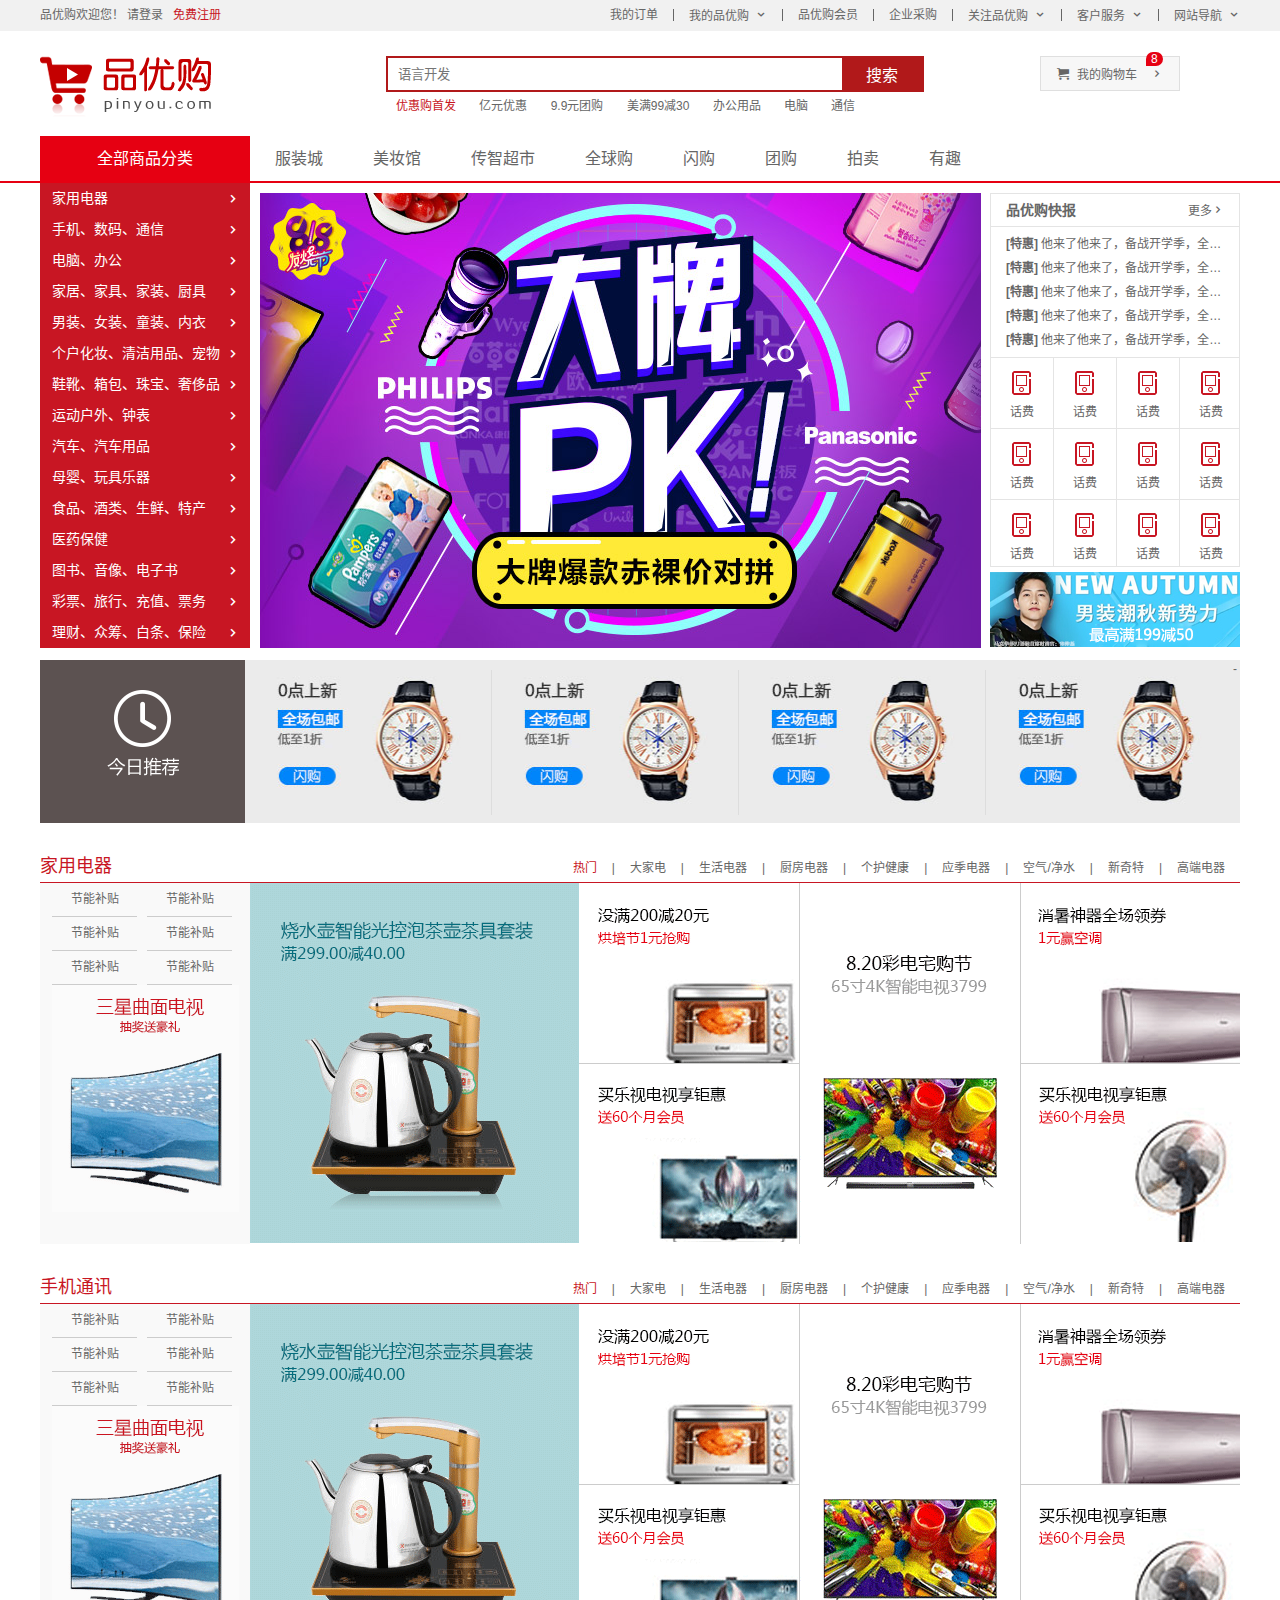
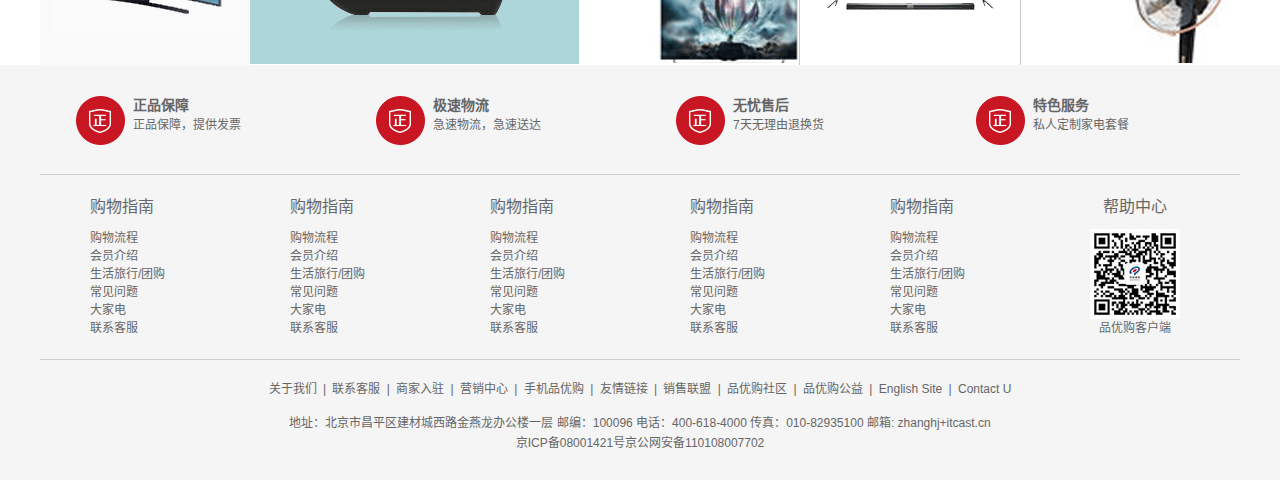
<file: shopping/index.html>
<!DOCTYPE html>
<html lang="zh-CN">

<head>
    <meta charset="UTF-8">
    <meta name="viewport" content="width=device-width, initial-scale=1.0">
    <title>品优购-正品低价、品质保障、配送及时、轻松购物！</title>
    <!-- 网站说明 -->
    <meta name="description"
        content="品优购-专业的综合网上购物商城,销售家电、数码通讯、电脑、家居百货、服装服饰、母婴、图书、食品等数万个品牌优质商品.便捷、诚信的服务，为您提供愉悦的网上购物体验!" />
    <!-- 关键字 -->
    <meta name="keyword" content="网上购物,网上商城,手机,笔记本,电脑,MP3,CD,VCD,DV,相机,数码,配件,手表,存储卡,京东" />
    <link rel="stylesheet" href="css/base.css"><!-- 引入初始化样式 -->
    <link rel="stylesheet" href="css/common.css"><!-- 引入公共样式 头部和尾部 -->
    <link rel="stylesheet" href="css/index.css">
    <link rel="shortcut icon" href="favicon.ico" /><!-- 引入favicon图标 -->
</head>

<body>
    <!-- 快捷导航模块 start -->
    <section class="shortcut">
        <div class="w">
            <div class="fl">
                <ul>
                    <li>品优购欢迎您！&nbsp;</li>
                    <li><a href="#">请登录</a> &nbsp; <a href="register.html" class="style_red">免费注册</a></li>
                </ul>
            </div>
            <div class="fr">
                <ul>
                    <li>我的订单</li>
                    <li></li>
                    <li class="arrow-icon">我的品优购</li>
                    <li></li>
                    <li>品优购会员</li>
                    <li></li>
                    <li>企业采购</li>
                    <li></li>
                    <li class="arrow-icon">关注品优购</li>
                    <li></li>
                    <li class="arrow-icon">客户服务</li>
                    <li></li>
                    <li class="arrow-icon">网站导航</li>
                </ul>
            </div>
        </div>
    </section>
    <!-- 快捷导航模块 end -->
    <!-- header 头部模块 start -->
    <header class="header w">
        <!-- logo模块 -->
        <div class="logo">
            <h1>
                <a href="index.html" title="品优购商城">品优购商城</a>
            </h1>
        </div>
        <!-- search搜索模块 -->
        <div class="search">
            <input type="search" name="" id="" placeholder="语言开发">
            <button>搜索</button>
        </div>
        <!-- hotwords模块制作 -->
        <div class="hotwords">
            <a href="#" class="style_red">优惠购首发</a>
            <a href="#">亿元优惠</a>
            <a href="#">9.9元团购</a>
            <a href="#">美满99减30</a>
            <a href="#">办公用品</a>
            <a href="#">电脑</a>
            <a href="#">通信</a>
        </div>
        <!-- 购物车模块 -->
        <div class="shopcar">
            我的购物车
            <i class="count">8</i>
        </div>
    </header>
    <!-- header 头部模块 end -->
    <!-- nav模块制作 start -->
    <nav class="nav">
        <div class="w">
            <div class="dropdown">
                <div class="dt">全部商品分类</div>
                <div class="dd">
                    <ul>
                        <li><a href="#">家用电器</a></li>
                        <li><a href="list.html">手机、数码、通信</a></li>
                        <li><a href="#">电脑、办公</a></li>
                        <li><a href="#">家居、家具、家装、厨具</a></li>
                        <li><a href="#">男装、女装、童装、内衣</a></li>
                        <li><a href="#">个户化妆、清洁用品、宠物</a></li>
                        <li><a href="#">鞋靴、箱包、珠宝、奢侈品</a></li>
                        <li><a href="#">运动户外、钟表</a></li>
                        <li><a href="#">汽车、汽车用品</a></li>
                        <li><a href="#">母婴、玩具乐器</a></li>
                        <li><a href="#">食品、酒类、生鲜、特产</a></li>
                        <li><a href="#">医药保健</a></li>
                        <li><a href="#">图书、音像、电子书</a></li>
                        <li><a href="#">彩票、旅行、充值、票务</a></li>
                        <li><a href="#">理财、众筹、白条、保险</a></li>
                    </ul>
                </div>
            </div>
            <div class="navitems">
                <ul>
                    <li><a href="#">服装城</a></li>
                    <li><a href="#">美妆馆</a></li>
                    <li><a href="#">传智超市</a></li>
                    <li><a href="#">全球购</a></li>
                    <li><a href="#">闪购</a></li>
                    <li><a href="#">团购</a></li>
                    <li><a href="#">拍卖</a></li>
                    <li><a href="#">有趣</a></li>
                </ul>
            </div>
        </div>
    </nav>
    <!-- nav模块制作 end -->
    <!-- 首页专有的模块 mian start-->
    <div class="w">
        <div class="main">
            <div class="focus">
                <ul>
                    <li><img src="upload/focus1.png" alt=""></li>
                </ul>
            </div>
            <div class="newsflash">
                <div class="news">
                    <div class="news-hd">
                        <h5>品优购快报</h5>
                        <a href="#" class="more">更多</a>
                    </div>
                    <div class="new-bd">
                        <ul>
                            <li><a href="#"><strong>[特惠]</strong> 他来了他来了，备战开学季，全民半价购数码</a></li>
                            <li><a href="#"><strong>[特惠]</strong> 他来了他来了，备战开学季，全民半价购数码</a></li>
                            <li><a href="#"><strong>[特惠]</strong> 他来了他来了，备战开学季，全民半价购数码</a></li>
                            <li><a href="#"><strong>[特惠]</strong> 他来了他来了，备战开学季，全民半价购数码</a></li>
                            <li><a href="#"><strong>[特惠]</strong> 他来了他来了，备战开学季，全民半价购数码</a></li>
                        </ul>
                    </div>
                </div>
                <div class="lifeservice">
                    <ul>
                        <li>
                            <i></i>
                            <p>话费</p>
                        </li>
                        <li>
                            <i></i>
                            <p>话费</p>
                        </li>
                        <li>
                            <i></i>
                            <p>话费</p>
                        </li>
                        <li>
                            <i></i>
                            <p>话费</p>
                        </li>
                        <li>
                            <i></i>
                            <p>话费</p>
                        </li>
                        <li>
                            <i></i>
                            <p>话费</p>
                        </li>
                        <li>
                            <i></i>
                            <p>话费</p>
                        </li>
                        <li>
                            <i></i>
                            <p>话费</p>
                        </li>
                        <li>
                            <i></i>
                            <p>话费</p>
                        </li>
                        <li>
                            <i></i>
                            <p>话费</p>
                        </li>
                        <li>
                            <i></i>
                            <p>话费</p>
                        </li>
                        <li>
                            <i></i>
                            <p>话费</p>
                        </li>

                    </ul>
                </div>
                <div class="bargain">
                    <img src="upload/bargain.png" alt="">
                </div>
            </div>
        </div>
    </div>
    <!-- 首页专有的模块 mian end-->
    <!-- 推荐模块 start -->
    <div class="w recom">
        <div class="recom_hd"><img src="images/recom.png" alt=""></div>
        <div class="recom_bd">
            <ul>
                <li><img src="upload/recom_03.jpg" alt=""></li>
                <li><img src="upload/recom_03.jpg" alt=""></li>
                <li><img src="upload/recom_03.jpg" alt=""></li>
                <li><img src="upload/recom_03.jpg" alt=" "></li>-
            </ul>
        </div>
    </div>
    <!-- 推荐模块 end -->
    <!-- 楼层区域制作 start -->
    <div class="floor">
        <!-- 1楼家用电器楼层 -->
        <div class="w jiadian">
            <div class="box_hd">
                <h3>家用电器</h3>
                <div class="tab_list">
                    <ul>
                        <li><a href="#" class="style_red">热门</a>|</li>
                        <li><a href="#">大家电</a>|</li>
                        <li><a href="#">生活电器</a>|</li>
                        <li><a href="#">厨房电器</a>|</li>
                        <li><a href="#">个护健康</a>|</li>
                        <li><a href="#">应季电器</a>|</li>
                        <li><a href="#">空气/净水</a>|</li>
                        <li><a href="#">新奇特</a>|</li>
                        <li><a href="#">高端电器</a></li>
                    </ul>
                </div>
            </div>
            <div class="box_bd">
                <div class="tab_content">
                    <div class="tab_list_item">
                        <div class="col_210">
                            <ul>
                                <li><a href="#">节能补贴</a></li>
                                <li><a href="#">节能补贴</a></li>
                                <li><a href="#">节能补贴</a></li>
                                <li><a href="#">节能补贴</a></li>
                                <li><a href="#">节能补贴</a></li>
                                <li><a href="#">节能补贴</a></li>
                            </ul>
                            <a href="#"><img src="upload/floor-1-1.png" alt=""></a>
                        </div>
                        <div class="col_329">
                            <a href="#"><img src="upload/floor-1-b01.png" alt=""></a>
                        </div>
                        <div class="col_221">
                            <a href="#" class="bb"><img src="upload/floor-1-2.png" alt=""></a>
                            <a href="#"><img src="upload/floor-1-3.png" alt=""></a>
                        </div>
                        <div class="col_221">
                            <a href="#"><img src="upload/floor-1-4.png" alt=""></a>
                        </div>
                        <div class="col_219">
                            <a href="#" class="bb"><img src="upload/floor-1-5.png" alt=""></a>
                            <a href="#"><img src="upload/floor-1-6.png" alt=""></a>
                        </div>
                    </div>
                </div>
            </div>
        </div>
        <!-- 2楼手机楼层 -->
        <div class="w shouji">
            <div class="box_hd">
                <h3>手机通讯</h3>
                <div class="tab_list">
                    <ul>
                        <li><a href="#" class="style_red">热门</a>|</li>
                        <li><a href="#">大家电</a>|</li>
                        <li><a href="#">生活电器</a>|</li>
                        <li><a href="#">厨房电器</a>|</li>
                        <li><a href="#">个护健康</a>|</li>
                        <li><a href="#">应季电器</a>|</li>
                        <li><a href="#">空气/净水</a>|</li>
                        <li><a href="#">新奇特</a>|</li>
                        <li><a href="#">高端电器</a></li>
                    </ul>
                </div>
            </div>
            <div class="box_bd">
                <div class="tab_content">
                    <div class="tab_list_item">
                        <div class="col_210">
                            <ul>
                                <li><a href="#">节能补贴</a></li>
                                <li><a href="#">节能补贴</a></li>
                                <li><a href="#">节能补贴</a></li>
                                <li><a href="#">节能补贴</a></li>
                                <li><a href="#">节能补贴</a></li>
                                <li><a href="#">节能补贴</a></li>
                            </ul>
                            <a href="#"><img src="upload/floor-1-1.png" alt=""></a>
                        </div>
                        <div class="col_329">
                            <a href="#"><img src="upload/floor-1-b01.png" alt=""></a>
                        </div>
                        <div class="col_221">
                            <a href="#" class="bb"><img src="upload/floor-1-2.png" alt=""></a>
                            <a href="#"><img src="upload/floor-1-3.png" alt=""></a>
                        </div>
                        <div class="col_221">
                            <a href="#"><img src="upload/floor-1-4.png" alt=""></a>
                        </div>
                        <div class="col_219">
                            <a href="#" class="bb"><img src="upload/floor-1-5.png" alt=""></a>
                            <a href="#"><img src="upload/floor-1-6.png" alt=""></a>
                        </div>
                    </div>
                </div>
            </div>
        </div>
    </div>
    <!-- 楼层区域制作 end -->
    <!-- 底部模块制作 start -->
    <footer class="footer">
        <div class="w">
            <div class="mod_service">
                <ul>
                    <li>
                        <h5></h5>
                        <div class="service_txt">
                            <h4>正品保障</h4>
                            <p>正品保障，提供发票</p>
                        </div>
                    </li>
                    <li>
                        <h5></h5>
                        <div class="service_txt">
                            <h4>极速物流</h4>
                            <p>急速物流，急速送达</p>
                        </div>
                    </li>
                    <li>
                        <h5></h5>
                        <div class="service_txt">
                            <h4>无忧售后</h4>
                            <p>7天无理由退换货</p>
                        </div>
                    </li>
                    <li>
                        <h5></h5>
                        <div class="service_txt">
                            <h4>特色服务</h4>
                            <p>私人定制家电套餐</p>
                        </div>
                    </li>
                </ul>
            </div>
            <div class="mod_help">
                <dl>
                    <dt>购物指南</dt>
                    <dd><a href="#">购物流程</a></dd>
                    <dd><a href="#">会员介绍</a></dd>
                    <dd><a href="#">生活旅行/团购</a></dd>
                    <dd><a href="#">常见问题</a></dd>
                    <dd><a href="#">大家电</a></dd>
                    <dd><a href="#">联系客服</a></dd>
                </dl>
                <dl>
                    <dt>购物指南</dt>
                    <dd><a href="#">购物流程</a></dd>
                    <dd><a href="#">会员介绍</a></dd>
                    <dd><a href="#">生活旅行/团购</a></dd>
                    <dd><a href="#">常见问题</a></dd>
                    <dd><a href="#">大家电</a></dd>
                    <dd><a href="#">联系客服</a></dd>
                </dl>
                <dl>
                    <dt>购物指南</dt>
                    <dd><a href="#">购物流程</a></dd>
                    <dd><a href="#">会员介绍</a></dd>
                    <dd><a href="#">生活旅行/团购</a></dd>
                    <dd><a href="#">常见问题</a></dd>
                    <dd><a href="#">大家电</a></dd>
                    <dd><a href="#">联系客服</a></dd>
                </dl>
                <dl>
                    <dt>购物指南</dt>
                    <dd><a href="#">购物流程</a></dd>
                    <dd><a href="#">会员介绍</a></dd>
                    <dd><a href="#">生活旅行/团购</a></dd>
                    <dd><a href="#">常见问题</a></dd>
                    <dd><a href="#">大家电</a></dd>
                    <dd><a href="#">联系客服</a></dd>
                </dl>
                <dl>
                    <dt>购物指南</dt>
                    <dd><a href="#">购物流程</a></dd>
                    <dd><a href="#">会员介绍</a></dd>
                    <dd><a href="#">生活旅行/团购</a></dd>
                    <dd><a href="#">常见问题</a></dd>
                    <dd><a href="#">大家电</a></dd>
                    <dd><a href="#">联系客服</a></dd>
                </dl>
                <dl>
                    <dt>帮助中心</dt>
                    <dd>
                        <img src="images/wx_cz.jpg" alt="">
                        品优购客户端
                    </dd>
                </dl>
            </div>
            <div class="mod_copyright">
                <div class="links">
                    <a href="#">关于我们</a> | <a href="#">联系客服</a> | <a href="#">商家入驻</a> | <a href="#">营销中心</a> | <a
                        href="#">手机品优购</a> | <a href="#">友情链接</a> | <a href="#">销售联盟</a> | <a href="#">品优购社区</a> | <a
                        href="#">品优购公益</a> | <a href="#">English Site</a>
                    | <a href="#">Contact U</a>
                </div>
                <div class="copyright">
                    地址：北京市昌平区建材城西路金燕龙办公楼一层 邮编：100096 电话：400-618-4000 传真：010-82935100 邮箱: zhanghj+itcast.cn <br>
                    京ICP备08001421号京公网安备110108007702
                </div>
            </div>
        </div>
    </footer>
    <!-- 底部模块制作 end -->
</body>

</html>
</file>
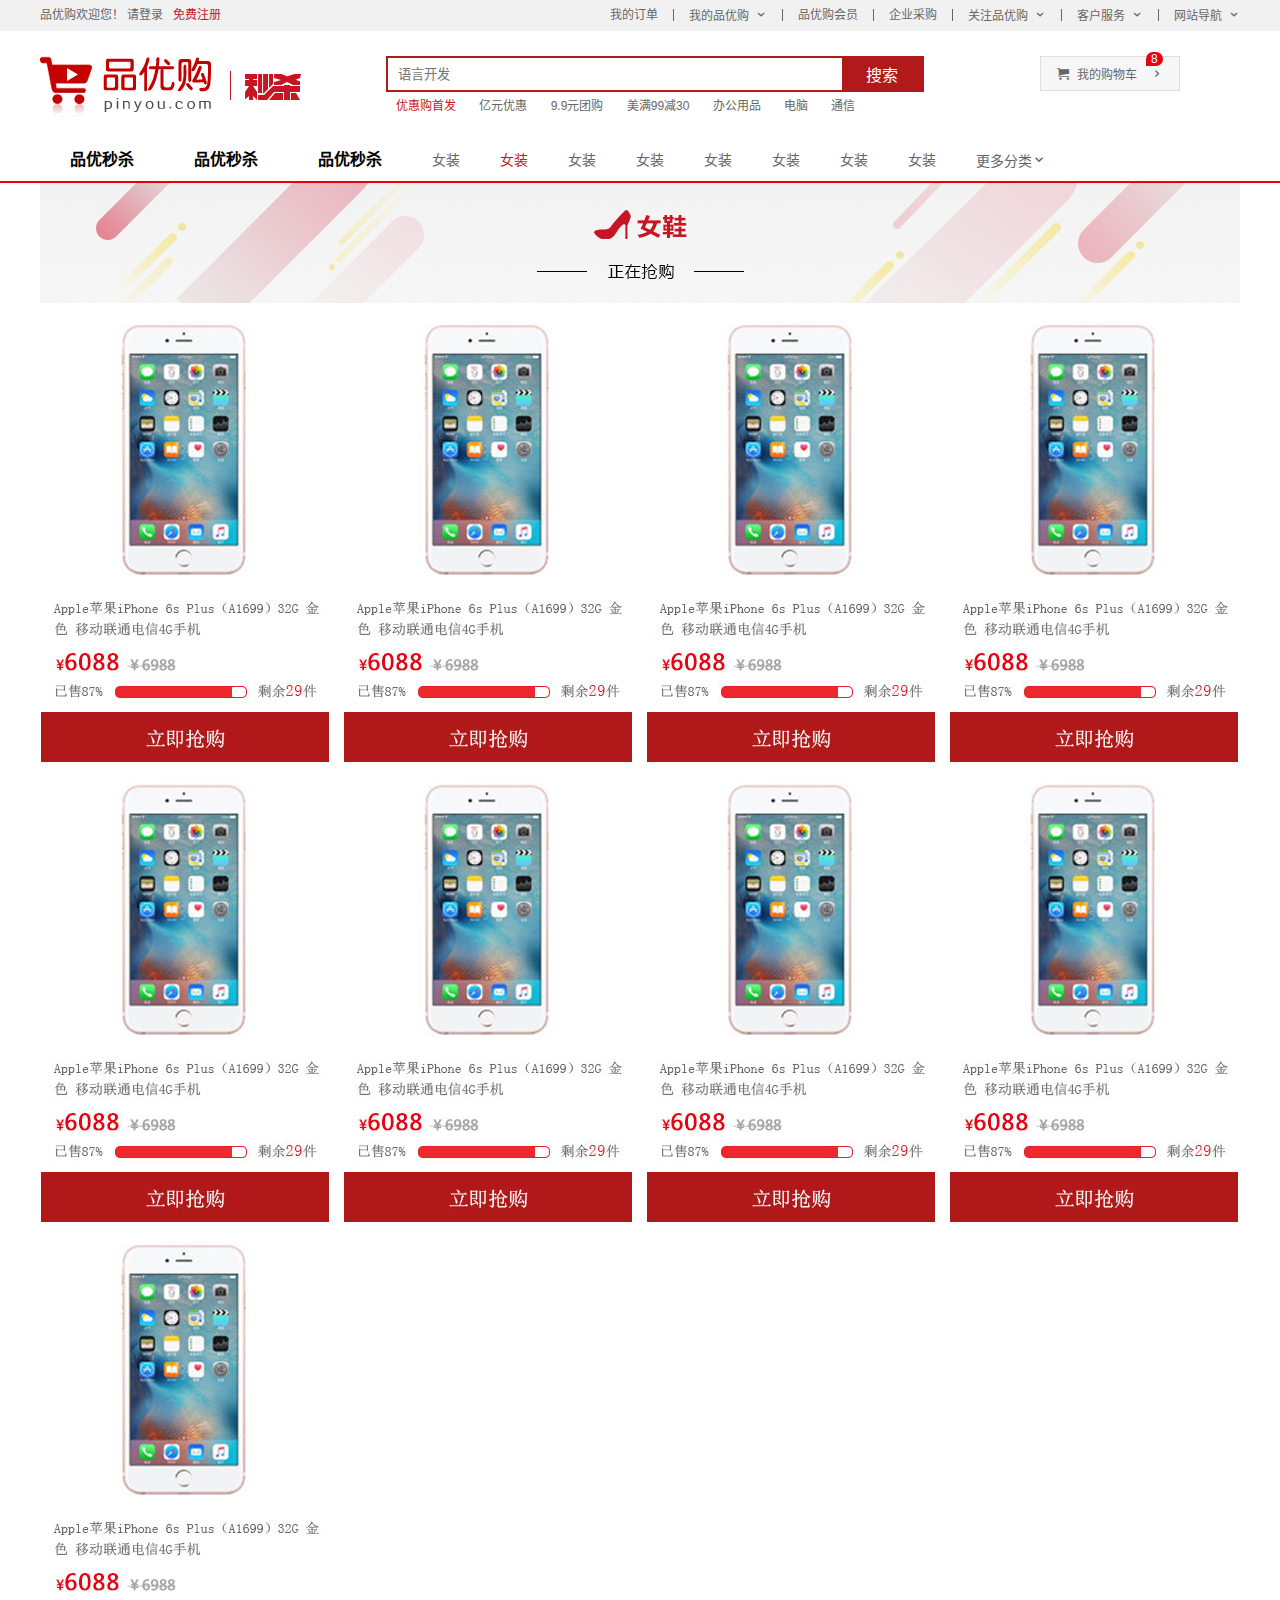
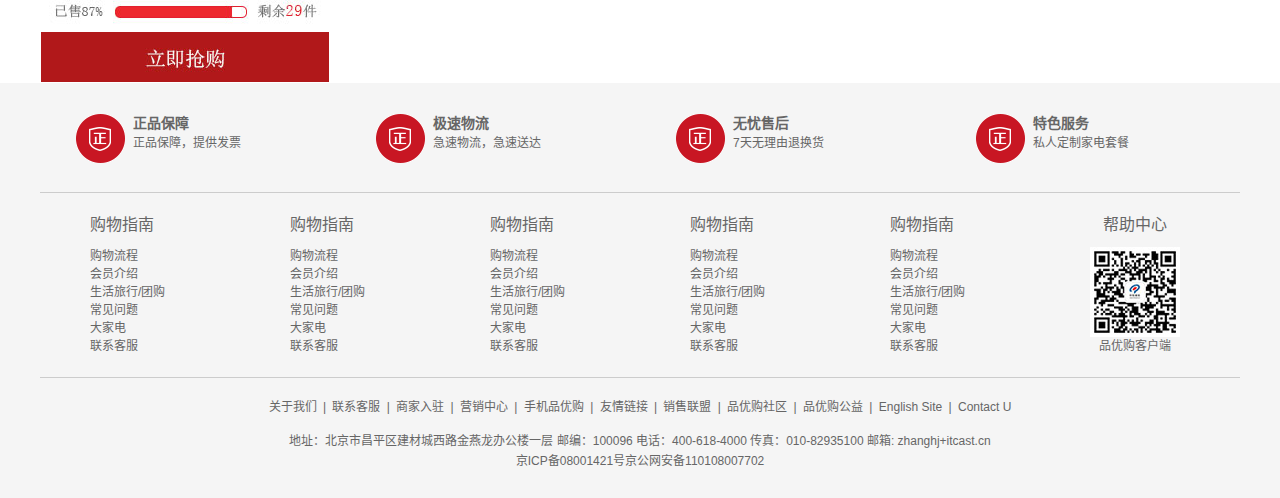
<file: shopping/list.html>
<!DOCTYPE html>
<html lang="zh-CN">

<head>
    <meta charset="UTF-8">
    <meta name="viewport" content="width=device-width, initial-scale=1.0">
    <title>品优购-正品低价、品质保障、配送及时、轻松购物！</title>
    <!-- 网站说明 -->
    <meta name="description"
        content="列表页-专业的综合网上购物商城,销售家电、数码通讯、电脑、家居百货、服装服饰、母婴、图书、食品等数万个品牌优质商品.便捷、诚信的服务，为您提供愉悦的网上购物体验!" />
    <!-- 关键字 -->
    <meta name="keyword" content="网上购物,网上商城,手机,笔记本,电脑,MP3,CD,VCD,DV,相机,数码,配件,手表,存储卡,京东" />
    <link rel="stylesheet" href="css/base.css"><!-- 引入初始化样式 -->
    <link rel="stylesheet" href="css/common.css"><!-- 引入公共样式 头部和尾部 -->
    <link rel="shortcut icon" href="favicon.ico" /><!-- 引入favicon图标 -->
    <link rel="stylesheet" href="css/list.css"><!-- 引入list样式文件 -->
</head>

<body>
    <!-- 快捷导航模块 start -->
    <section class="shortcut">
        <div class="w">
            <div class="fl">
                <ul>
                    <li>品优购欢迎您！&nbsp;</li>
                    <li><a href="#">请登录</a> &nbsp; <a href="#" class="style_red">免费注册</a></li>
                </ul>
            </div>
            <div class="fr">
                <ul>
                    <li>我的订单</li>
                    <li></li>
                    <li class="arrow-icon">我的品优购</li>
                    <li></li>
                    <li>品优购会员</li>
                    <li></li>
                    <li>企业采购</li>
                    <li></li>
                    <li class="arrow-icon">关注品优购</li>
                    <li></li>
                    <li class="arrow-icon">客户服务</li>
                    <li></li>
                    <li class="arrow-icon">网站导航</li>
                </ul>
            </div>
        </div>
    </section>
    <!-- 快捷导航模块 end -->
    <!-- header 头部模块 start -->
    <header class="header w">
        <!-- logo模块 -->
        <div class="logo">
            <h1>
                <a href="index.html" title="品优购商城">品优购商城</a>
            </h1>
        </div>
        <!-- 列表页的秒杀模块 -->
        <div class="sk">
            <img src="images/sk.png" alt="">
        </div>
        <!-- search搜索模块 -->
        <div class="search">
            <input type="search" name="" id="" placeholder="语言开发">
            <button>搜索</button>
        </div>
        <!-- hotwords模块制作 -->
        <div class="hotwords">
            <a href="#" class="style_red">优惠购首发</a>
            <a href="#">亿元优惠</a>
            <a href="#">9.9元团购</a>
            <a href="#">美满99减30</a>
            <a href="#">办公用品</a>
            <a href="#">电脑</a>
            <a href="#">通信</a>
        </div>
        <!-- 购物车模块 -->
        <div class="shopcar">
            我的购物车
            <i class="count">8</i>
        </div>
    </header>
    <!-- header 头部模块 end -->
    <!-- nav模块制作 start -->
    <nav class="nav">
        <div class="w">
            <div class="sk_list">
                <ul>
                    <li><a href="#">品优秒杀</a></li>
                    <li><a href="#">品优秒杀</a></li>
                    <li><a href="#">品优秒杀</a></li>
                </ul>
            </div>
            <div class="sk_con">
                <ul>
                    <li><a href="#">女装</a></li>
                    <li><a href="#" class="style_red">女装</a></li>
                    <li><a href="#">女装</a></li>
                    <li><a href="#">女装</a></li>
                    <li><a href="#">女装</a></li>
                    <li><a href="#">女装</a></li>
                    <li><a href="#">女装</a></li>
                    <li><a href="#">女装</a></li>
                    <li><a href="#">更多分类</a></li>
                </ul>
            </div>
        </div>
    </nav>
    <!-- nav模块制作 end -->
    <!-- 列表页主题部分 -->
    <div class="w sk_container">
        <div class="sk_hd">
            <img src="upload/bg_03.png" alt="">
        </div>
        <div class="sk_bd">
            <ul class="clearfix">
                <li><img src="upload/list.jpg" alt=""></li>
                <li><img src="upload/list.jpg" alt=""></li>
                <li><img src="upload/list.jpg" alt=""></li>
                <li><img src="upload/list.jpg" alt=""></li>
                <li><img src="upload/list.jpg" alt=""></li>
                <li><img src="upload/list.jpg" alt=""></li>
                <li><img src="upload/list.jpg" alt=""></li>
                <li><img src="upload/list.jpg" alt=""></li>
                <li><img src="upload/list.jpg" alt=""></li>

            </ul>
        </div>
    </div>
    <!-- 底部模块制作 start -->
    <footer class="footer">
        <div class="w">
            <div class="mod_service">
                <ul>
                    <li>
                        <h5></h5>
                        <div class="service_txt">
                            <h4>正品保障</h4>
                            <p>正品保障，提供发票</p>
                        </div>
                    </li>
                    <li>
                        <h5></h5>
                        <div class="service_txt">
                            <h4>极速物流</h4>
                            <p>急速物流，急速送达</p>
                        </div>
                    </li>
                    <li>
                        <h5></h5>
                        <div class="service_txt">
                            <h4>无忧售后</h4>
                            <p>7天无理由退换货</p>
                        </div>
                    </li>
                    <li>
                        <h5></h5>
                        <div class="service_txt">
                            <h4>特色服务</h4>
                            <p>私人定制家电套餐</p>
                        </div>
                    </li>
                </ul>
            </div>
            <div class="mod_help">
                <dl>
                    <dt>购物指南</dt>
                    <dd><a href="#">购物流程</a></dd>
                    <dd><a href="#">会员介绍</a></dd>
                    <dd><a href="#">生活旅行/团购</a></dd>
                    <dd><a href="#">常见问题</a></dd>
                    <dd><a href="#">大家电</a></dd>
                    <dd><a href="#">联系客服</a></dd>
                </dl>
                <dl>
                    <dt>购物指南</dt>
                    <dd><a href="#">购物流程</a></dd>
                    <dd><a href="#">会员介绍</a></dd>
                    <dd><a href="#">生活旅行/团购</a></dd>
                    <dd><a href="#">常见问题</a></dd>
                    <dd><a href="#">大家电</a></dd>
                    <dd><a href="#">联系客服</a></dd>
                </dl>
                <dl>
                    <dt>购物指南</dt>
                    <dd><a href="#">购物流程</a></dd>
                    <dd><a href="#">会员介绍</a></dd>
                    <dd><a href="#">生活旅行/团购</a></dd>
                    <dd><a href="#">常见问题</a></dd>
                    <dd><a href="#">大家电</a></dd>
                    <dd><a href="#">联系客服</a></dd>
                </dl>
                <dl>
                    <dt>购物指南</dt>
                    <dd><a href="#">购物流程</a></dd>
                    <dd><a href="#">会员介绍</a></dd>
                    <dd><a href="#">生活旅行/团购</a></dd>
                    <dd><a href="#">常见问题</a></dd>
                    <dd><a href="#">大家电</a></dd>
                    <dd><a href="#">联系客服</a></dd>
                </dl>
                <dl>
                    <dt>购物指南</dt>
                    <dd><a href="#">购物流程</a></dd>
                    <dd><a href="#">会员介绍</a></dd>
                    <dd><a href="#">生活旅行/团购</a></dd>
                    <dd><a href="#">常见问题</a></dd>
                    <dd><a href="#">大家电</a></dd>
                    <dd><a href="#">联系客服</a></dd>
                </dl>
                <dl>
                    <dt>帮助中心</dt>
                    <dd>
                        <img src="images/wx_cz.jpg" alt="">
                        品优购客户端
                    </dd>
                </dl>
            </div>
            <div class="mod_copyright">
                <div class="links">
                    <a href="#">关于我们</a> | <a href="#">联系客服</a> | <a href="#">商家入驻</a> | <a href="#">营销中心</a> | <a
                        href="#">手机品优购</a> | <a href="#">友情链接</a> | <a href="#">销售联盟</a> | <a href="#">品优购社区</a> | <a
                        href="#">品优购公益</a> | <a href="#">English Site</a>
                    | <a href="#">Contact U</a>
                </div>
                <div class="copyright">
                    地址：北京市昌平区建材城西路金燕龙办公楼一层 邮编：100096 电话：400-618-4000 传真：010-82935100 邮箱: zhanghj+itcast.cn <br>
                    京ICP备08001421号京公网安备110108007702
                </div>
            </div>
        </div>
    </footer>
    <!-- 底部模块制作 end -->
</body>

</html>
</file>
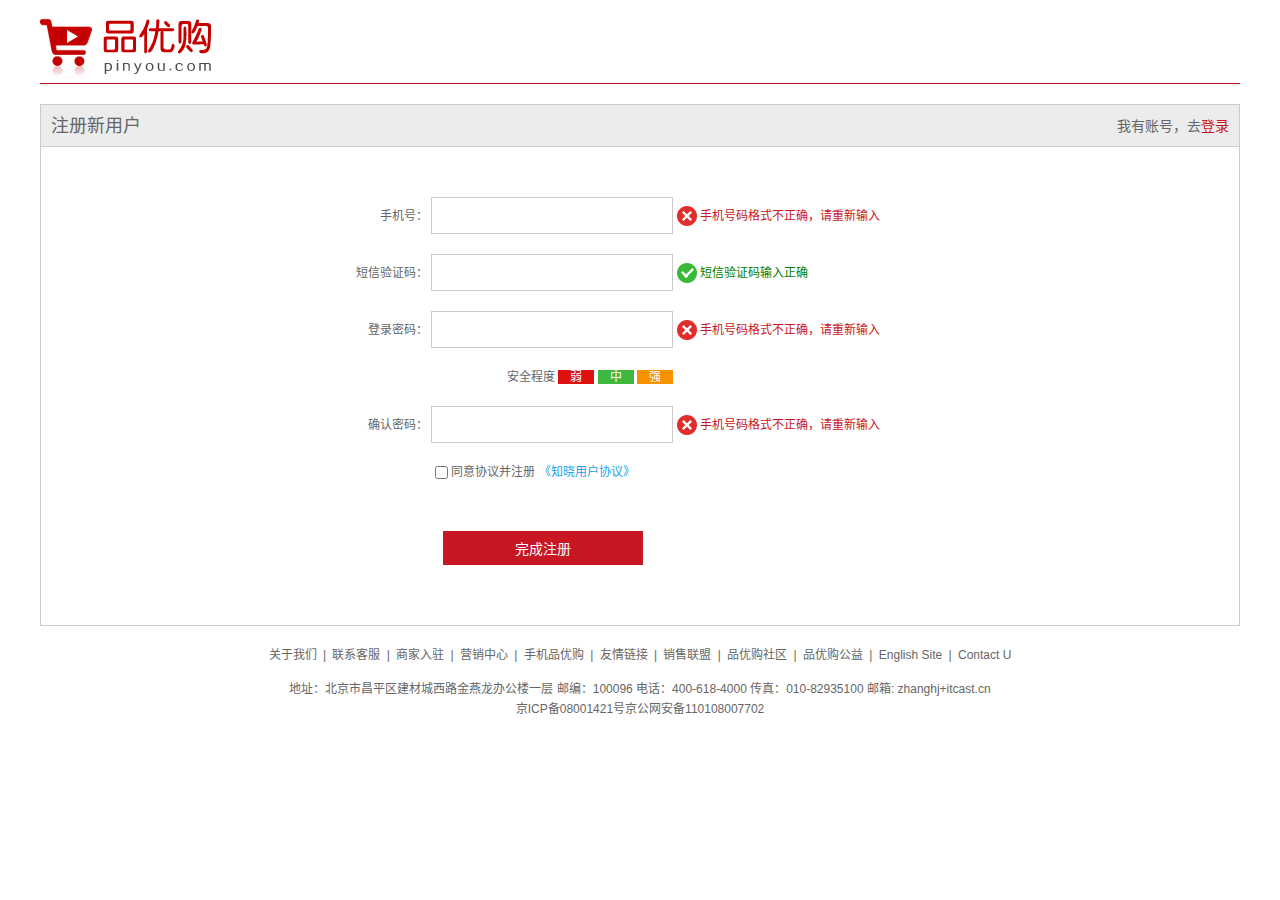
<file: shopping/register.html>
<!DOCTYPE html>
<html lang="zh-CN">

<head>
    <meta charset="UTF-8">
    <meta name="viewport" content="width=device-width, initial-scale=1.0">
    <title>个人注册</title>
    <link rel="shortcut icon" href="favicon.ico" /><!-- 引入favicon图标 -->
    <!-- 引入我们初始化的css -->
    <link rel="stylesheet" href="css/base.css">
    <!-- 引入我们的注册页面的css -->
    <link rel="stylesheet" href="css/register.css">
</head>

<body>
    <div class="w">
        <header>
            <div class="logo">
                <a href="index.html"><img src="images/logo.png" alt=""></a>
            </div>
        </header>
        <div class="registerarea">
            <h3>
                注册新用户
                <div class="login">我有账号，去<a href="#">登录</a></div>
            </h3>
            <div class="reg_form">
                <!-- 所有的表单都应该有个表单域来包含 这样点提交按钮就会上传给网址了-->
                <form action="">
                    <ul>
                        <li><label for="">手机号：</label> <input type="text" class="inp"> <span class="error"> <i
                                    class="error_icon"></i>
                                手机号码格式不正确，请重新输入 </span></li>
                        <li><label for="">短信验证码：</label> <input type="text" class="inp"> <span class="success"> <i
                                    class="success_icon"></i>
                                短信验证码输入正确 </span></li>
                        <li><label for="">登录密码：</label> <input type="password" class="inp"> <span class="error"> <i
                                    class="error_icon"></i>
                                手机号码格式不正确，请重新输入 </span></li>
                        <li class="safe">安全程度 <em class="ruo">弱</em> <em class="zhong">中</em> <em class="qiang">强</em>
                        </li>
                        <li><label for="">确认密码：</label> <input type="password" class="inp"> <span class="error"> <i
                                    class="error_icon"></i>
                                手机号码格式不正确，请重新输入 </span></li>
                        <li class="agree"><input type="checkbox" name="" id="">
                            同意协议并注册 <a href="#">《知晓用户协议》</a>
                        </li>
                        <li>
                            <input type="submit" value="完成注册" class="btn">
                        </li>
                    </ul>
                </form>
            </div>
        </div>
        <footer>
            <div class="mod_copyright">
                <div class="links">
                    <a href="#">关于我们</a> | <a href="#">联系客服</a> | <a href="#">商家入驻</a> | <a href="#">营销中心</a> | <a
                        href="#">手机品优购</a> | <a href="#">友情链接</a> | <a href="#">销售联盟</a> | <a href="#">品优购社区</a> | <a
                        href="#">品优购公益</a> | <a href="#">English Site</a>
                    | <a href="#">Contact U</a>
                </div>
                <div class="copyright">
                    地址：北京市昌平区建材城西路金燕龙办公楼一层 邮编：100096 电话：400-618-4000 传真：010-82935100 邮箱: zhanghj+itcast.cn <br>
                    京ICP备08001421号京公网安备110108007702
                </div>
            </div>
        </footer>
    </div>
</body>

</html>
</file>
<file: shopping/css/base.css>
/* 把我们所有标签的内外边距清零 */
* {
    margin: 0;
    padding: 0;
    /* css3盒子模型 怪异盒子将padding和border化进width的一部分 */
    box-sizing: border-box;
}

/* em 和 i 斜体的文字不倾斜 */
em,
i {
    font-style: normal
}

/* 去掉li 的小圆点 */
li {
    list-style: none
}

img {
    /* border 0 照顾低版本浏览器 如果 图片外面包含了链接会有边框的问题 */
    border: 0;
    /* 取消图片底侧有空白缝隙的问题 */
    vertical-align: middle
}

button {
    /* 当我们鼠标经过button 按钮的时候，鼠标变成小手 */
    cursor: pointer
}

a {
    color: #666;
    text-decoration: none
}

a:hover {
    color: #c81623
}

button,
input {
    /* "\5B8B\4F53" 就是宋体的意思 这样浏览器兼容性比较好 */
    font-family: Microsoft YaHei, Heiti SC, tahoma, arial, Hiragino Sans GB, "\5B8B\4F53", sans-serif;
    /* 默认有灰色边框我们需要手动去掉 */
    border: 0;
    outline: none;
}

body {
    /* CSS3 抗锯齿形 让文字显示的更加清晰 */
    -webkit-font-smoothing: antialiased;
    background-color: #fff;
    font: 12px/1.5 Microsoft YaHei, Heiti SC, tahoma, arial, Hiragino Sans GB, "\5B8B\4F53", sans-serif;
    color: #666
}

.hide,
.none {
    display: none
}

/* 清除浮动 */
.clearfix:after {
    visibility: hidden;
    clear: both;
    display: block;
    content: ".";
    height: 0
}

.clearfix {
    *zoom: 1
}
</file>
<file: shopping/css/common.css>
/* 字体图标声明样式 这里注意路径的变化 */
@font-face {
    font-family: 'icomoon';
    src: url('../fonts/icomoon.eot?tomleg');
    src: url('../fonts/icomoon.eot?tomleg#iefix') format('embedded-opentype'),
        url('../fonts/icomoon.ttf?tomleg') format('truetype'),
        url('../fonts/icomoon.woff?tomleg') format('woff'),
        url('../fonts/icomoon.svg?tomleg#icomoon') format('svg');
    font-weight: normal;
    font-style: normal;
    font-display: block;
}

/* 版心 */
/* 此网页公共常用样式 */
.w {
    width: 1200px;
    margin: 0 auto;
}

.fl {
    float: left;
}

.fr {
    float: right;
}

.style_red {
    color: #c81623;
}

/* 快捷导航模块 */
.shortcut {
    height: 31px;
    background-color: #f1f1f1;
    line-height: 31px;
}

.shortcut ul li {
    float: left;
}

/* 选择所有的偶数的小li */
.shortcut .fr ul li:nth-child(even) {
    width: 1px;
    height: 12px;
    background-color: #666;
    margin: 9px 15px 0;
}

.arrow-icon::after {
    content: '\e91e';
    font-family: 'icomoon';
    margin-left: 6px;
}

/* header头部模块 */
.header {
    position: relative;
    height: 105px;
    /* background-color: pink; */
}

.logo {
    position: absolute;
    top: 25px;
    width: 171px;
    height: 61px;
    /* background-color: skyblue; */
}

.logo a {
    display: block;
    width: 171px;
    height: 61px;
    background: url(../images/logo.png) no-repeat;
    /* font-size: 0;京东的做法 */
    /* 淘宝的做法让文字隐藏 */
    text-indent: -9999px;
    overflow: hidden;
}

.search {
    position: absolute;
    top: 25px;
    left: 346px;
    width: 538px;
    height: 36px;
    border: 2px solid #b1191a;
}

.search input {
    float: left;
    width: 454px;
    height: 32px;
    padding-left: 10px;
}

.search button {
    float: left;
    width: 80px;
    height: 32px;
    background-color: #b1191a;
    font-size: 16px;
    color: #fff;
}

.hotwords {
    position: absolute;
    top: 66px;
    left: 346px;
}

.hotwords a {
    margin: 0 10px;
    /* padding: 0 10px; */
}

.shopcar {
    position: absolute;
    right: 60px;
    top: 25px;
    width: 140px;
    height: 35px;
    line-height: 35px;
    text-align: center;
    border: 1px solid #dfdfdf;
    background-color: #f7f7f7;
}

.shopcar::before {
    content: '\e93a';
    font-family: 'icomoon';
    margin-right: 5px;
}

.shopcar::after {
    content: '\e920';
    font-family: 'icomoon';
    margin-left: 10px;
}

.count {
    position: absolute;
    top: -5px;
    left: 105px;
    /* 方便数字增加后，盒子宽度是朝右变化的 */
    height: 14px;
    line-height: 14px;
    color: #fff;
    background-color: #e60012;
    padding: 0 5px;
    border-radius: 7px 7px 7px 0;
}

/* nav模块制作 */
.nav {
    height: 47px;
    border-bottom: 2px solid #e60012;
}

.nav .dropdown {
    float: left;
    width: 210px;
    height: 45px;
    background-color: #e60012;
}

.nav .navitems {
    float: left;
}

.dropdown .dt {
    width: 100%;
    height: 100%;
    color: #fff;
    text-align: center;
    line-height: 45px;
    font-size: 16px;
}

.dropdown .dd {
    /* display: none; */
    width: 210px;
    height: 465px;
    background-color: #c81623;
    margin-top: 2px;
}

.dropdown .dd ul li {
    position: relative;
    height: 31px;
    line-height: 31px;
    margin-left: 2px;
    padding-left: 10px;
}

.dropdown .dd ul li:hover {
    background-color: #fff;
}

.dropdown .dd ul li::after {
    position: absolute;
    top: 1px;
    right: 10px;
    font-family: 'icomoon';
    content: '\e920';
    color: #fff;
    font-size: 14px;
}

.dropdown .dd ul li a {
    font-size: 14px;
    color: #fff;
}

.dropdown .dd ul li:hover a {
    color: #c81623;
}

.navitems ul li {
    float: left;
}

.navitems ul li a {
    display: block;
    height: 45px;
    line-height: 45px;
    font-size: 16px;
    padding: 0 25px;
    /* 增加a的点击触发范围 */
}

/* 底部模块制作 */
.footer {
    height: 415px;
    background-color: #f5f5f5;
    padding-top: 30px;
}

.mod_service {
    height: 80px;
    border-bottom: 1px solid #ccc;
}

.mod_service ul li {
    float: left;
    width: 300px;
    height: 50px;
    /* background-color: pink; */
    padding-left: 35px;
}

.mod_service ul li h5 {
    float: left;
    width: 50px;
    height: 50px;
    background: url(../images/icons.png) no-repeat -252px -2px;
    margin-right: 8px;
}

.service_txt h4 {
    font-size: 14px;
}

.service_txt p {
    font-size: 12px;
}

.mod_help {
    height: 185px;
    border-bottom: 1px solid #ccc;
    padding-top: 20px;
    padding-left: 50px;
}

.mod_help dl {
    float: left;
    width: 200px;
}

.mod_help dl:last-child {
    width: 90px;
    text-align: center;
}

.mod_help dl dt {
    font-size: 16px;
    margin-bottom: 10px;
}

.mod_copyright {
    text-align: center;
    padding-top: 20px;
}

.links {
    margin-bottom: 15px;
}

.links a {
    margin: 0 3px;
}

.copyright {
    line-height: 20px;
}
</file>
<file: shopping/css/index.css>
.main {
    width: 980px;
    height: 455px;
    /* background-color: pink; */
    margin-left: 220px;
    margin-top: 10px;
}

.focus {
    float: left;
    width: 721px;
    height: 455px;
    /* background-color: purple; */
}

.newsflash {
    float: right;
    width: 250px;
    height: 455px;
    /* background-color: skyblue; */
}

.news {
    height: 165px;
    border: 1px solid #e4e4e4;
    /* background-color: pink; */
}

.news-hd {
    height: 33px;
    line-height: 33px;
    border-bottom: 1px solid #e4e4e4;
    padding: 0 15px;
}

.news-hd h5 {
    float: left;
    font-size: 14px;
}

.news-hd .more {
    float: right;
}

.news-hd .more::after {
    font-family: 'icomoon';
    content: '\e920';
}

.new-bd {
    padding: 5px 15px 0;
}

.new-bd ul li {
    height: 24px;
    line-height: 24px;
    white-space: nowrap;
    overflow: hidden;
    text-overflow: ellipsis;
}

.lifeservice {
    overflow: hidden;
    height: 209px;
    /* background-color: purple; */
    border: 1px solid #e4e4e4;
    border-top: 0;
}

.lifeservice ul {
    width: 252px;
}

.lifeservice ul li {
    float: left;
    width: 63px;
    height: 71px;
    border-right: 1px solid #e4e4e4;
    border-bottom: 1px solid #e4e4e4;
    text-align: center;
}

.lifeservice ul li i {
    display: inline-block;
    width: 24px;
    height: 28px;
    /* background-color: pink; */
    margin-top: 12px;
    margin-left: 3px;
    background: url(../images/icons.png) no-repeat -19px -15px;
}

.bargain {
    margin-top: 5px;
}

/* 推荐模块 */
.recom {
    height: 163px;
    background-color: #ebebeb;
    margin-top: 12px;
}

.recom_hd {
    float: left;
    height: 163px;
    width: 205px;
    background-color: #5c5251;
    text-align: center;
    padding-top: 30px;
}

.recom_bd {
    float: left;
}

.recom_bd ul li {
    position: relative;
    float: left;
}

.recom_bd ul li img {
    width: 247px;
    height: 163px;
}

.recom_bd ul li:nth-child(-n+3)::after {
    position: absolute;
    right: 0;
    top: 10px;
    content: '';
    width: 1px;
    height: 145px;
    background-color: #ddd;
}

/* 家用电梯模块 */
.box_hd {
    height: 30px;
    border-bottom: 1px solid #c81623;
}

.box_hd h3 {
    float: left;
    font-size: 18px;
    color: #c81623;
    font-weight: 400;
}

.tab_list {
    float: right;
    line-height: 30px;
}

.tab_list ul li {
    float: left;
}

.tab_list ul li a {
    margin: 0 15px;
}

.floor .w {
    margin-top: 30px;
}

.box_bd {
    height: 361px;
    /* background-color: pink; */
}

.tab_list_item>div {
    float: left;
    height: 361px;
}

.col_210 {
    width: 210px;
    background-color: #f9f9f9;
    text-align: center;
}

.col_210 ul {
    padding-left: 12px;
}

.col_210 ul li {
    float: left;
    width: 85px;
    height: 34px;
    border-bottom: 1px solid #ccc;
    line-height: 33px;
    margin-right: 10px;

}

.col_329 {
    width: 329px;
}

.col_221 {
    width: 221px;
    border-right: 1px solid #ccc;
}

.col_219 {
    width: 219px;
}

.bb {
    /* 一般情况，a包含优宽度的盒子需要转成块级盒子 */
    display: block;
    border-bottom: 1px solid #ccc;
}
</file>
<file: shopping/css/list.css>
/* 列表页专有的css */
.nav {
    overflow: hidden;
}

.sk {
    position: absolute;
    left: 190px;
    top: 40px;
    border-left: 1px solid #c81523;
    padding: 3px 0 0 14px;
}

.sk_list {
    float: left;
}

.sk_list ul li {
    float: left;
}

.sk_list ul li a {
    display: block;
    line-height: 47px;
    padding: 0 30px;
    font-size: 16px;
    font-weight: 700;
    color: #000;
}

.sk_con {
    float: left;
}

.sk_con ul li {
    float: left;
}

.sk_con ul li a {
    display: block;
    line-height: 49px;
    padding: 0 20px;
    font-size: 14px;
}

.sk_con ul li:last-child a::after {
    content: '\e91e';
    font-family: 'icomoon';
}

.sk_bd ul li {
    overflow: hidden;
    float: left;
    margin-right: 13px;
    width: 290px;
    height: 460px;
    border: 1px solid transparent;
    /* 给li一个透明色的边框 */
}

.sk_bd ul li:nth-child(4n) {
    margin-right: 0;
}

.sk_bd ul li:hover {
    border: 1px solid #c81523;
}
</file>
<file: shopping/css/register.css>
/* 注册页面专有的css */
.w {
    width: 1200px;
    margin: 0 auto;
}

header {
    height: 84px;
    border-bottom: 1px solid #c81523;
}

.logo {
    padding-top: 18px;
}

.registerarea {
    height: 522px;
    border: 1px solid #ccc;
    margin-top: 20px;
}

.registerarea h3 {
    height: 42px;
    border-bottom: 1px solid #ccc;
    background-color: #ececec;
    line-height: 42px;
    padding: 0 10px;
    font-size: 18px;
    font-weight: 400;
}

.login {
    float: right;
    font-size: 14px;
}

.login a {
    color: #c81523;
}

.reg_form {
    width: 600px;
    /* background-color: pink; */
    margin: 50px auto 0;
}

.reg_form ul li {
    margin-bottom: 20px;
}

.reg_form ul li label {
    display: inline-block;
    /* 若是块级，后面的就会被挤下去 */
    width: 88px;
    text-align: right;
    /* 给个盒子然后右对齐，就可以排列整齐了 */
}

.reg_form ul li .inp {
    width: 242px;
    height: 37px;
    border: 1px solid #ccc;
}

.error {
    color: #c81523;
}

.error_icon,
.success_icon {
    display: inline-block;
    vertical-align: middle;
    width: 20px;
    height: 20px;
    background: url(../images/error.png) no-repeat;
    margin-top: -2px;
}

.success {
    color: green;
}

.success_icon {
    background: url(../images/success.png) no-repeat;
}

.safe {
    padding-left: 167px;
}

.safe em {
    padding: 0 12px;
    color: #fff;
}

.ruo {
    background-color: #de1111;
}

.zhong {
    background-color: #40b83f;
}

.qiang {
    background-color: #f79100;
}

.agree {
    padding-left: 95px;
}

.agree input {
    vertical-align: middle;
}

.agree a {
    color: #1ba1e6;
}

.btn {
    width: 200px;
    height: 34px;
    background-color: #c81623;
    font-size: 14px;
    color: #fff;
    margin: 30px 0 0 103px;
}

/* 底部样式 */
.mod_copyright {
    text-align: center;
    padding-top: 20px;
}

.links {
    margin-bottom: 15px;
}

.links a {
    margin: 0 3px;
}

.copyright {
    line-height: 20px;
}
</file>
